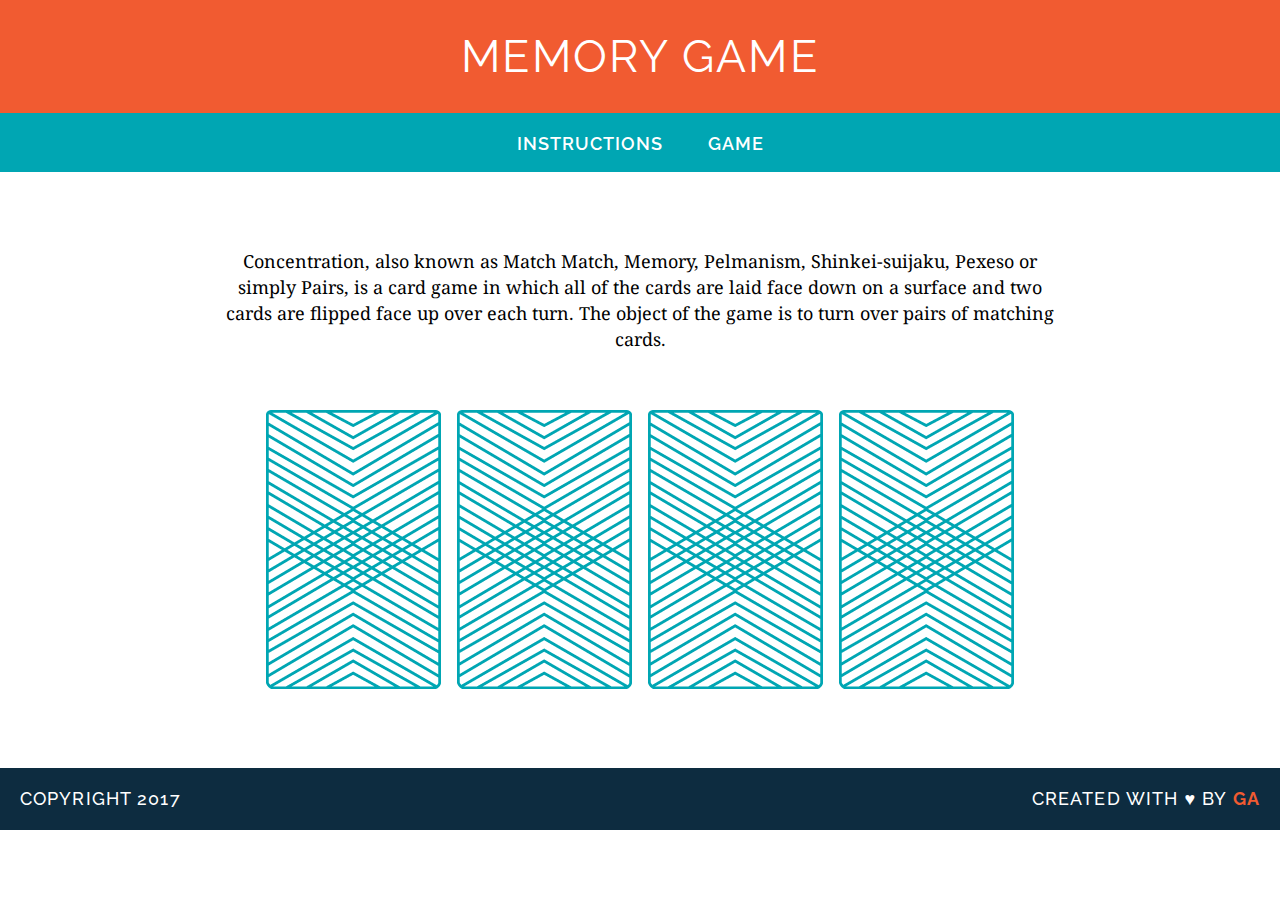
<file: memory_game/index.html>
<!DOCTYPE html>
<html lang="en">
<head>
	<meta charset="UTF-8">
	<title>Memory Card Game</title>
	<link href="https://fonts.googleapis.com/css?family=Droid+Serif|Raleway:400,500,600,700" rel="stylesheet">
	<link rel="stylesheet" href="css/style.css">
</head>
<body>

	<header>
		<h1>Memory Game</h1>
	</header>

	<nav>
		<a href="#">Instructions</a>
		<a href="#">Game</a>
	</nav>


	<main>
		<h2>Instructions</h2>

		<p>
			Concentration, also known as Match Match, Memory, Pelmanism, Shinkei-suijaku, Pexeso or simply Pairs, is a card game in which all of the cards are laid face down on a surface and two cards are flipped face up over each turn. The object of the game is to turn over pairs of matching cards.
		</p>

		<div id="game-board" class="board clearfix"></div>

	</main>

	<footer class="clearfix">
		<p class="copyright">Copyright 2017</p>
		<p class="message">Created with &hearts; by <span class="name">GA</span></p>
	</footer>
	<script src="js/main.js"></script>
</body>
</html>
</file>
<file: memory_game/css/style.css>
h1, h2 {
  text-transform: uppercase;
}

h1 {
  color: white;
  font-size: 45px;
  margin: 0;
  font-weight: 400;
  letter-spacing: 0.05em;
}

h2 {
  font-weight: 600;
  color: #FFFFFF;
  font-size: 18px;
  letter-spacing: 1px;
  margin: 0 20px;
  border-bottom: 2px solid transparent;

}
h3 {
  font-family: "Raleway", sans-serif;
  font-weight: 600;
  color: #0D2C40;
  font-size: 20px;
  letter-spacing: 1px;
  text-transform: uppercase;
}

p {
  font-family: "Droid Serif", serif;
  line-height: 26px;
  font-size: 18px;
}

a{
  font-family: "Raleway", sans-serif;
  font-weight: 600;
  color: #FFFFFF;
  font-size: 18px;
  letter-spacing: 1px;
  text-transform: uppercase;
  margin: 0 20px;
  border-bottom: 2px solid transparent;
  text-decoration: none;
}

a:hover {
  border-color: white;
}

body {
  font-family: "Raleway", sans-serif;
  text-align: center;
  font-size: 18px;
  margin: 0;
}

header {
  background-color: #F15B31;
  font-color: #FFFFFF;
  padding: 30px 20px;
}

nav {
  background-color: #00A6B3;
  font-color: #FFFFFF;
  padding-top: 20px;
  border-bottom: 18px solid transparent;
}

.copyright {
  float: left;
  font-family: "Raleway", sans-serif;
  
}
.message {
  float: right;
  font-family: "Raleway", sans-serif;
  
}

.name {
  color: #F15B31;
  font-weight: 700;
}

main {
  width: 850px;
  margin: 35px auto;
}

img {
  margin: 40px 8px 40px 8px;
}

footer{
  text-transform: uppercase;
  padding: 0 20px;
  background-color: #0D2C40;
  color: white;
  font-size: 14px;
  letter-spacing: .08em;
  font-weight: 500;
}

.clearfix:after {
  visibility: hidden;
  display: block;
  content: " ";
  clear: both;
  height: 0;
  font-size: 0;
}

#button {
  line-height: 2.5;
  font-size: 2rem;
  text-align: center;
  color: #FF0000;
}
</file>
